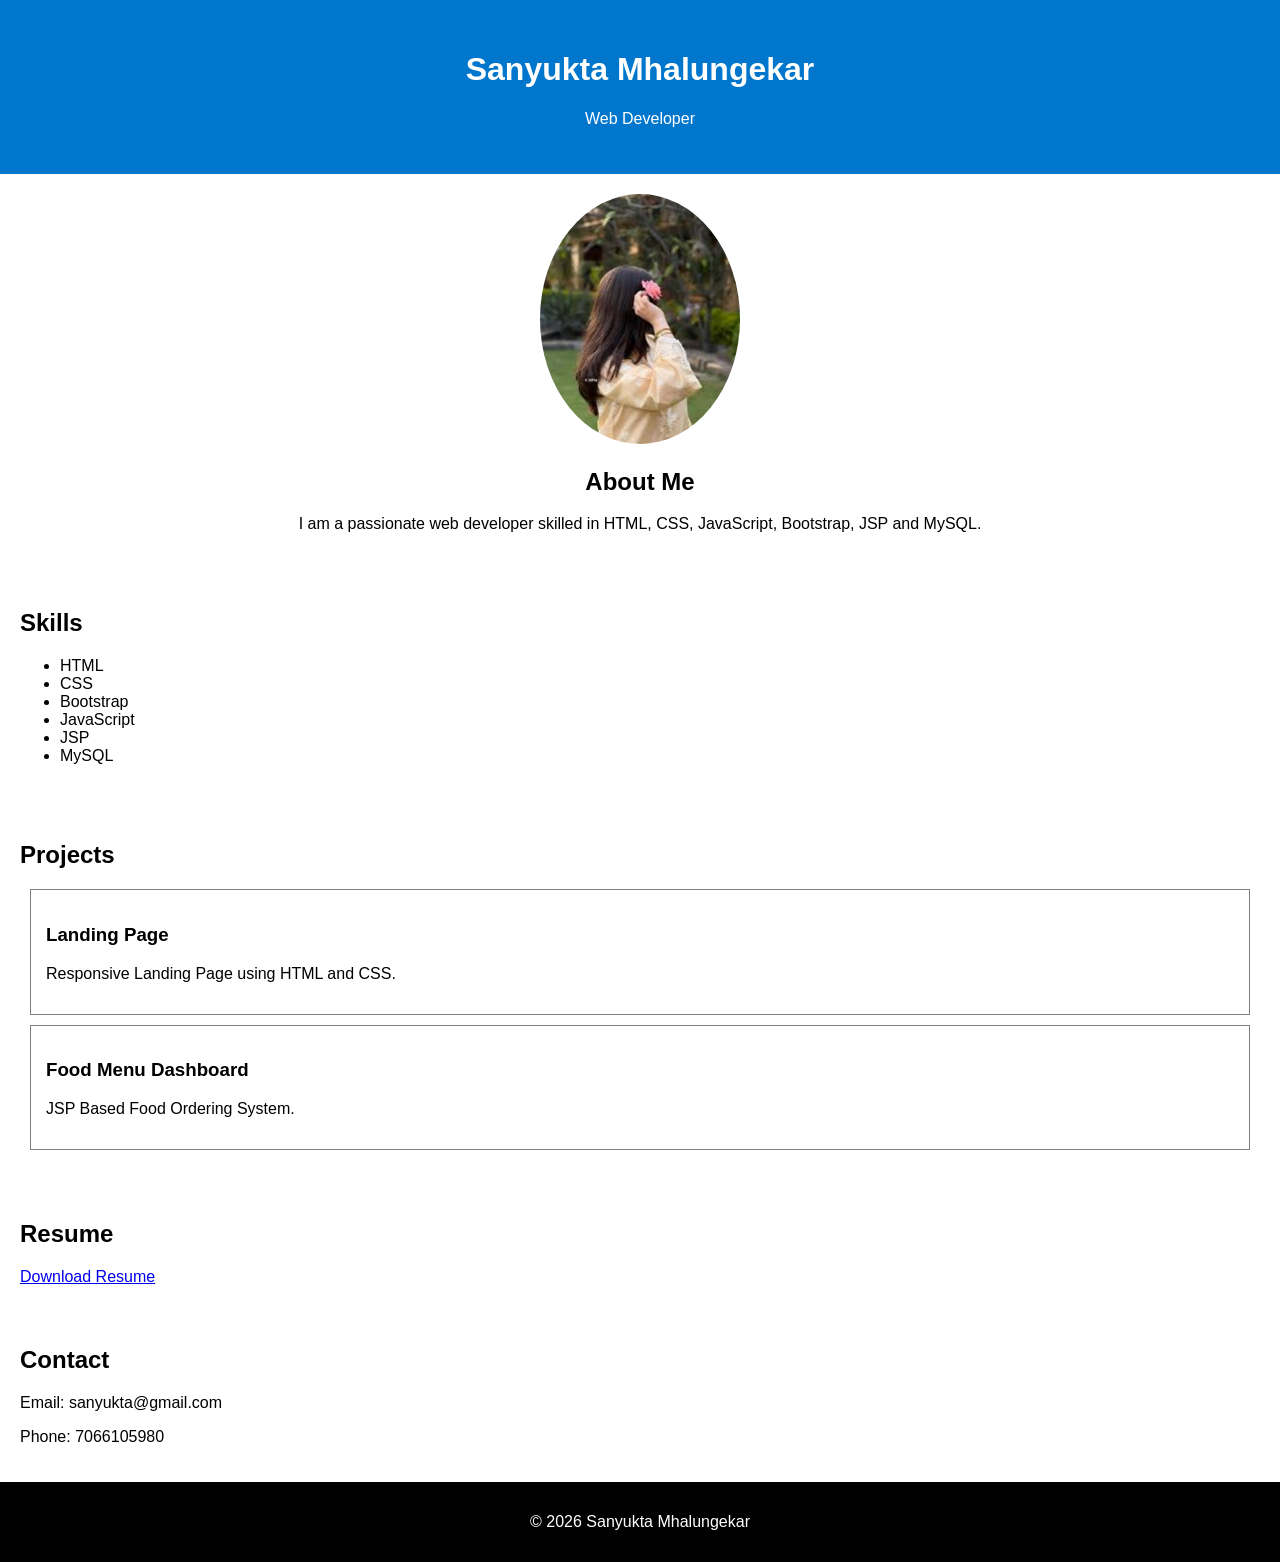
<file: index.html>
<!DOCTYPE html>
<html>
<head>
    <title>My Portfolio</title>
    <link rel="stylesheet" href="style.css">
</head>
<body>

<header>
    <h1>Sanyukta Mhalungekar</h1>
    <p>Web Developer</p>
</header>

<section id="about">
    <img src="image.png" alt="Profile">
    <h2>About Me</h2>
    <p>
        I am a passionate web developer skilled in HTML,
        CSS, JavaScript, Bootstrap, JSP and MySQL.
    </p>
</section>

<section id="skills">
    <h2>Skills</h2>
    <ul>
        <li>HTML</li>
        <li>CSS</li>
        <li>Bootstrap</li>
        <li>JavaScript</li>
        <li>JSP</li>
        <li>MySQL</li>
    </ul>
</section>

<section id="projects">
    <h2>Projects</h2>

    <div class="project">
        <h3>Landing Page</h3>
        <p>Responsive Landing Page using HTML and CSS.</p>
    </div>

    <div class="project">
        <h3>Food Menu Dashboard</h3>
        <p>JSP Based Food Ordering System.</p>
    </div>
</section>

<section id="resume">
    <h2>Resume</h2>
    <a href="resume.pdf" download>Download Resume</a>
</section>

<section id="contact">
    <h2>Contact</h2>
    <p>Email: sanyukta@gmail.com</p>
    <p>Phone: 7066105980</p>
</section>

<footer>
    <p>© 2026 Sanyukta Mhalungekar</p>
</footer>

</body>
</html>
</file>
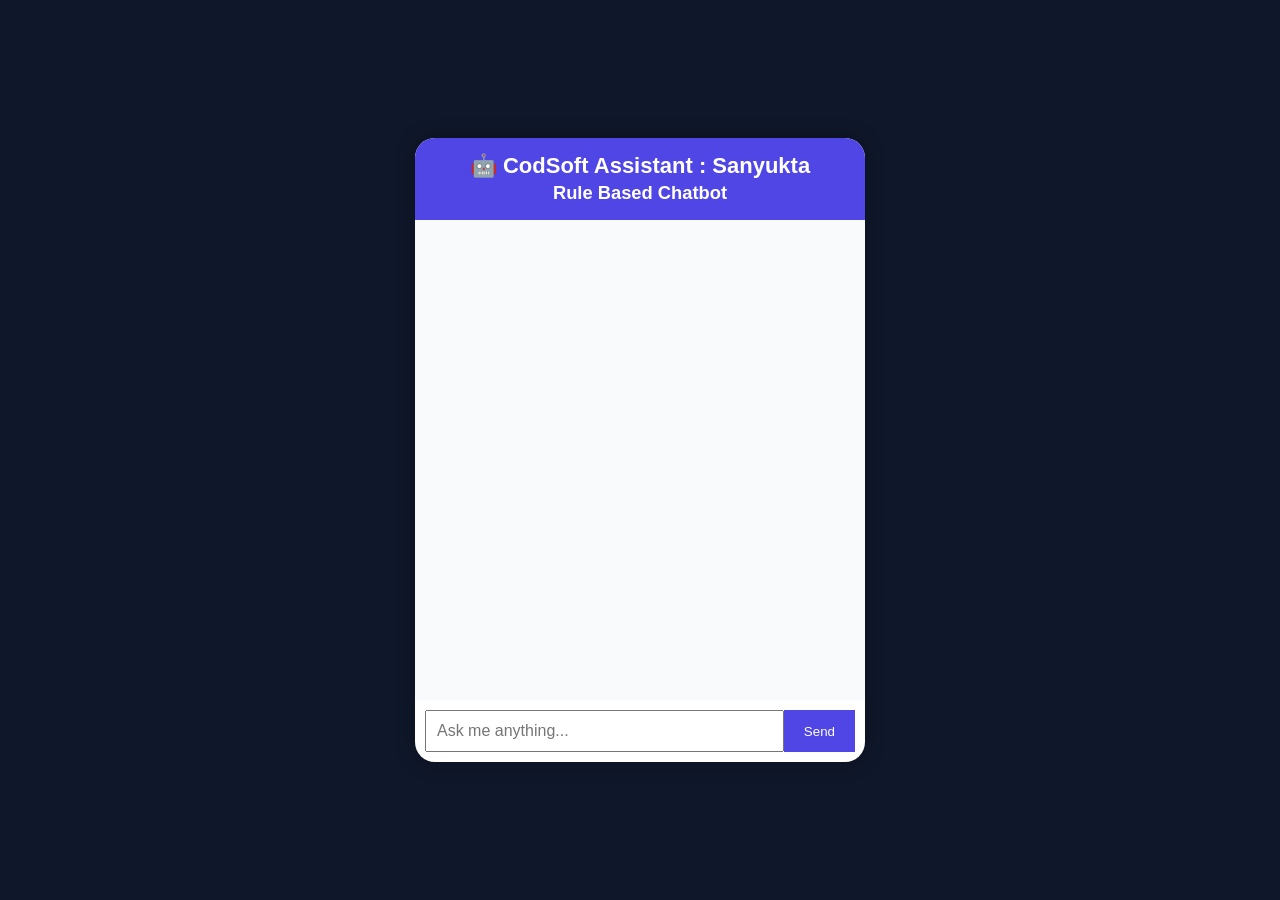
<file: task1.html>
<!DOCTYPE html>
<html lang="en">
<head>
<meta charset="UTF-8">
<meta name="viewport" content="width=device-width, initial-scale=1.0">
<title>CodSoft Assistant</title>

<style>
body{
    background:#0f172a;
    font-family:Arial,sans-serif;
    display:flex;
    justify-content:center;
    align-items:center;
    height:100vh;
    margin:0;
}

.chatbot{
    width:450px;
    background:white;
    border-radius:20px;
    overflow:hidden;
    box-shadow:0 0 20px rgba(0,0,0,0.3);
}

.header{
    background:#4f46e5;
    color:white;
    text-align:center;
    padding:15px;
    font-size:22px;
    font-weight:bold;
}

#messages{
    height:450px;
    overflow-y:auto;
    padding:15px;
    background:#f8fafc;
}

.user{
    text-align:right;
    margin:10px;
}

.user p{
    display:inline-block;
    background:#4f46e5;
    color:white;
    padding:10px;
    border-radius:15px;
}

.bot{
    text-align:left;
    margin:10px;
}

.bot p{
    display:inline-block;
    background:#e2e8f0;
    padding:10px;
    border-radius:15px;
}

.input-area{
    display:flex;
    padding:10px;
}

input{
    flex:1;
    padding:10px;
    font-size:16px;
}

button{
    padding:10px 20px;
    background:#4f46e5;
    color:white;
    border:none;
    cursor:pointer;
}

button:hover{
    background:#3730a3;
}
</style>
</head>

<body>

<div class="chatbot">

    <div class="header">
        🤖 CodSoft Assistant : Sanyukta
        <br>
        <small>Rule Based Chatbot</small>
    </div>

    <div id="messages"></div>

    <div class="input-area">
        <input type="text" id="input" placeholder="Ask me anything...">
        <button onclick="chat()">Send</button>
    </div>

</div>

<script>
function chat() {

    let input = document.getElementById("input");
    let message = input.value.trim();

    if(message === "") return;

    let messages = document.getElementById("messages");

    messages.innerHTML += `
        <div class="user">
            <p>${message}</p>
        </div>
    `;

    let text = message.toLowerCase();
    let reply = "";

    if(text.includes("hi") || text.includes("hello")){
        reply = "Hello! Welcome to CodSoft Assistant.";
    }
    else if(text.includes("name")){
        reply = "My name is CodSoft Assistant.";
    }
    else if(text.includes("course")){
        reply = "I can help you with Web Development projects.";
    }
    else if(text.includes("bye")){
        reply = "Goodbye! Have a nice day.";
    }
    else{
        reply = "Sorry, I don't understand that question.";
    }

    messages.innerHTML += `
        <div class="bot">
            <p>${reply}</p>
        </div>
    `;

    input.value = "";
    messages.scrollTop = messages.scrollHeight;
}
</script>

</body>
</html>
</file>
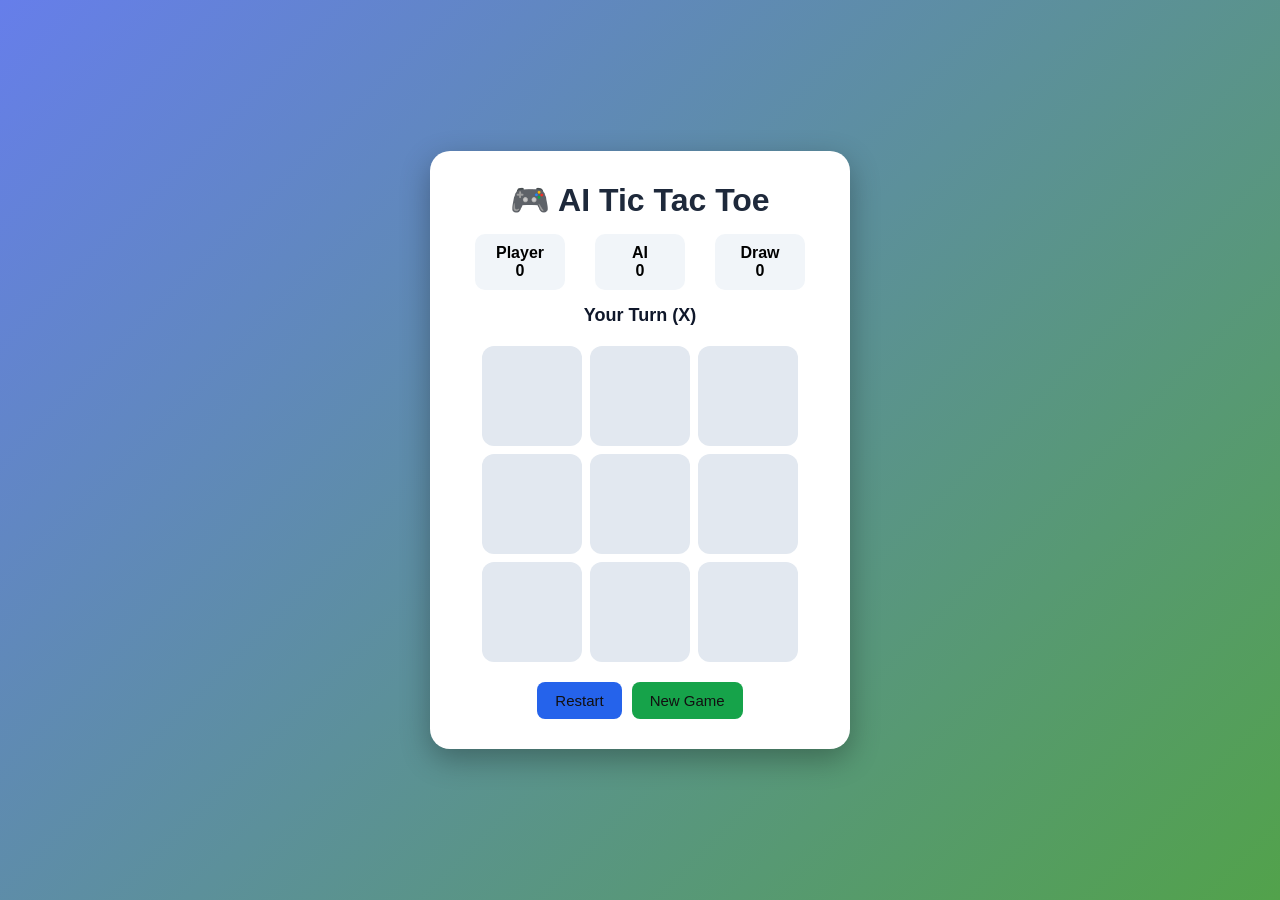
<file: task2.html>
<!DOCTYPE html>
<html lang="en">
<head>
<meta charset="UTF-8">
<meta name="viewport" content="width=device-width, initial-scale=1.0">
<title>AI Tic Tac Toe Pro</title>

<style>
*{
margin:0;
padding:0;
box-sizing:border-box;
font-family:'Segoe UI',sans-serif;
}

body{
background:linear-gradient(135deg,#667eea,#52a24b);
display:flex;
justify-content:center;
align-items:center;
height:100vh;
}

.container{
background:#fff;
padding:30px;
border-radius:20px;
box-shadow:0 10px 30px rgba(0,0,0,0.3);
text-align:center;
width:420px;
}

h1{
color:#1e293b;
margin-bottom:15px;
}

.scoreboard{
display:flex;
justify-content:space-around;
margin-bottom:15px;
font-weight:bold;
}

.scoreboard div{
background:#f1f5f9;
padding:10px;
border-radius:10px;
width:90px;
}

.board{
display:grid;
grid-template-columns:repeat(3,100px);
gap:8px;
justify-content:center;
margin:20px 0;
}

.cell{
width:100px;
height:100px;
background:#e2e8f0;
display:flex;
justify-content:center;
align-items:center;
font-size:2.5rem;
font-weight:bold;
cursor:pointer;
border-radius:12px;
transition:0.3s;
}

.cell:hover{
background:#bfdbfe;
transform:scale(1.05);
}

.winner{
background:#22c55e !important;
color:white;
}

#status{
font-size:18px;
font-weight:bold;
margin-bottom:15px;
color:#0f172a;
}

.buttons{
display:flex;
justify-content:center;
gap:10px;
}

button{
padding:10px 18px;
border:none;
border-radius:8px;
font-size:15px;
cursor:pointer;
color:rgb(18, 16, 17);
}

.restart{
background:#2563eb;
}

.newgame{
background:#16a34a;
}

button:hover{
opacity:0.9;
}
</style>
</head>

<body>

<div class="container">

<h1>🎮 AI Tic Tac Toe</h1>

<div class="scoreboard">
<div>Player<br><span id="playerScore">0</span></div>
<div>AI<br><span id="aiScore">0</span></div>
<div>Draw<br><span id="drawScore">0</span></div>
</div>

<div id="status">Your Turn (X)</div>

<div class="board">
<div class="cell" data-index="0"></div>
<div class="cell" data-index="1"></div>
<div class="cell" data-index="2"></div>
<div class="cell" data-index="3"></div>
<div class="cell" data-index="4"></div>
<div class="cell" data-index="5"></div>
<div class="cell" data-index="6"></div>
<div class="cell" data-index="7"></div>
<div class="cell" data-index="8"></div>
</div>

<div class="buttons">
<button class="restart" onclick="restartGame()">Restart</button>
<button class="newgame" onclick="newGame()">New Game</button>
</div>

</div>

<script>

const cells=document.querySelectorAll(".cell");
const statusText=document.getElementById("status");

let board=["","","","","","","","",""];
let gameOver=false;

let playerScore=0;
let aiScore=0;
let drawScore=0;

const human="X";
const ai="O";

cells.forEach(cell=>{
cell.addEventListener("click",playerMove);
});

function playerMove(){

let index=this.dataset.index;

if(board[index]!=="" || gameOver) return;

board[index]=human;
this.textContent=human;

if(checkWinner(board,human)){
playerScore++;
document.getElementById("playerScore").textContent=playerScore;
statusText.textContent="🎉 You Win!";
gameOver=true;
return;
}

if(isDraw()){
drawScore++;
document.getElementById("drawScore").textContent=drawScore;
statusText.textContent="🤝 Draw!";
gameOver=true;
return;
}

statusText.textContent="🤖 AI Thinking...";
setTimeout(aiMove,500);
}

function aiMove(){

let bestMove=minimax(board,ai).index;

board[bestMove]=ai;
cells[bestMove].textContent=ai;

if(checkWinner(board,ai)){
aiScore++;
document.getElementById("aiScore").textContent=aiScore;
statusText.textContent="🤖 AI Wins!";
gameOver=true;
return;
}

if(isDraw()){
drawScore++;
document.getElementById("drawScore").textContent=drawScore;
statusText.textContent="🤝 player Wins!";
gameOver=true;
return;
}

statusText.textContent="Your Turn (X)";
}

function minimax(newBoard,player){

let emptySpots=newBoard
.map((v,i)=>v===""?i:null)
.filter(v=>v!==null);

if(checkWinnerSimple(newBoard,human)){
return {score:-10};
}

if(checkWinnerSimple(newBoard,ai)){
return {score:10};
}

if(emptySpots.length===0){
return {score:0};
}

let moves=[];

for(let i=0;i<emptySpots.length;i++){

let move={};
move.index=emptySpots[i];

newBoard[emptySpots[i]]=player;

if(player===ai){
move.score=minimax(newBoard,human).score;
}else{
move.score=minimax(newBoard,ai).score;
}

newBoard[emptySpots[i]]="";
moves.push(move);
}

let bestMove;

if(player===ai){

let bestScore=-10000;

for(let i=0;i<moves.length;i++){
if(moves[i].score>bestScore){
bestScore=moves[i].score;
bestMove=i;
}
}

}else{

let bestScore=10000;

for(let i=0;i<moves.length;i++){
if(moves[i].score<bestScore){
bestScore=moves[i].score;
bestMove=i;
}
}
}

return moves[bestMove];
}

function checkWinner(board,player){

const wins=[
[0,1,2],[3,4,5],[6,7,8],
[0,3,6],[1,4,7],[2,5,8],
[0,4,8],[2,4,6]
];

for(let combo of wins){

if(combo.every(index=>board[index]===player)){

combo.forEach(index=>{
cells[index].classList.add("winner");
});

return true;
}
}

return false;
}

function checkWinnerSimple(board,player){

const wins=[
[0,1,2],[3,4,5],[6,7,8],
[0,3,6],[1,4,7],[2,5,8],
[0,4,8],[2,4,6]
];

return wins.some(combo=>
combo.every(index=>board[index]===player)
);
}

function isDraw(){
return board.every(cell=>cell!=="");
}

function restartGame(){

board=["","","","","","","","",""];
gameOver=false;

cells.forEach(cell=>{
cell.textContent="";
cell.classList.remove("winner");
});

statusText.textContent="Your Turn (X)";
}

function newGame(){

playerScore=0;
aiScore=0;
drawScore=0;

document.getElementById("playerScore").textContent="0";
document.getElementById("aiScore").textContent="0";
document.getElementById("drawScore").textContent="0";

restartGame();
}

</script>

</body>
</html>
</file>
<file: style.css>
body{
    margin:0;
    font-family:Arial;
}

header{
    background:#0077cc;
    color:white;
    text-align:center;
    padding:30px;
}

#about{
    text-align:center;
    padding:20px;
}

#about img{
    width:200px;
    border-radius:50%;
}

section{
    padding:20px;
}

.project{
    border:1px solid gray;
    padding:15px;
    margin:10px;
}

footer{
    background:black;
    color:white;
    text-align:center;
    padding:15px;
}
</file>
